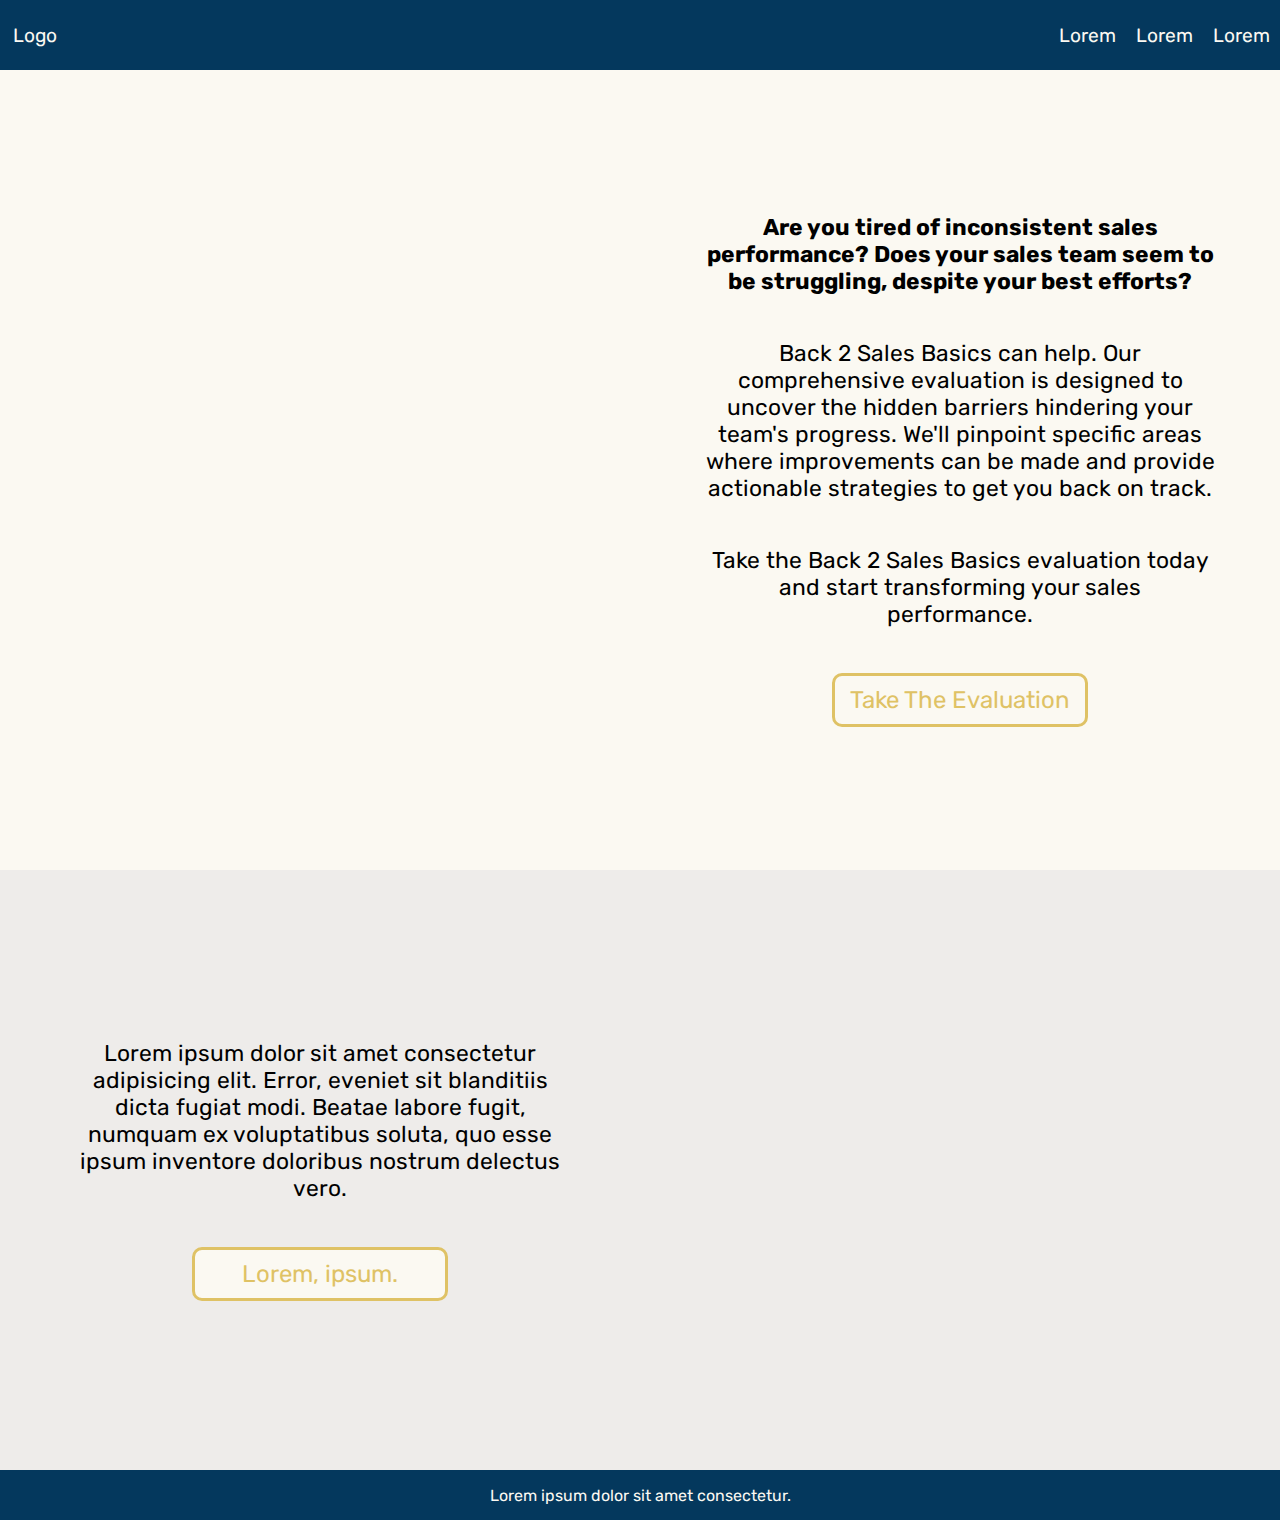
<file: index.html>
<!DOCTYPE html>
<html lang="en">

<head>
    <meta charset="UTF-8">
    <meta name="viewport" content="width=device-width, initial-scale=1.0">
    <title>Back To Sales Basics</title>

    <link rel="preconnect" href="https://fonts.googleapis.com">
    <link rel="preconnect" href="https://fonts.gstatic.com" crossorigin>
    <link href="https://fonts.googleapis.com/css2?family=Rubik:ital,wght@0,300..900;1,300..900&display=swap" rel="stylesheet">

    <script src="https://brm.io/matter-js/build/matter.min.js"></script>
    <script type="module" src="js/index.js"></script>
    <script src="js/elements.js"></script>

    <link rel="stylesheet" type="text/css" href="css/index.css">
</head>

<body>
    <b2sb-toolbar></b2sb-toolbar>
    <div class="sections">
        <div class="hori-section matter-wrapper" matter-index="0">
            <div></div>
            <div>
                <p><strong>Are you tired of inconsistent sales performance? Does your sales team seem to be struggling, despite your best efforts?</strong></p>
                <p>Back 2 Sales Basics can help. Our comprehensive evaluation is designed to uncover the hidden barriers hindering your team's progress. We'll pinpoint specific areas where improvements can be made and provide actionable strategies to get you back on track.</p>
                <!-- <p>Don't let inconsistent sales performance hold your business back. By gaining a deeper understanding of your sales performance, management process, and team dynamics, you can build a stronger, more successful sales team.</p> -->
                <p>Take the Back 2 Sales Basics evaluation today and start transforming your sales performance.</p>
                <a class="button" href="quiz.html">Take The Evaluation</a>
            </div>
        </div>
        <div class="small-hori-section">
            <div>
                <p>Lorem ipsum dolor sit amet consectetur adipisicing elit. Error, eveniet sit blanditiis dicta fugiat modi. Beatae labore fugit, numquam ex voluptatibus soluta, quo esse ipsum inventore doloribus nostrum delectus vero.</p>
                <a class="button" href="">Lorem, ipsum.</a>
            </div>
            <div></div>
        </div>
    </div>
    <b2sb-footer></b2sb-footer>
</body>

</html>
</file>
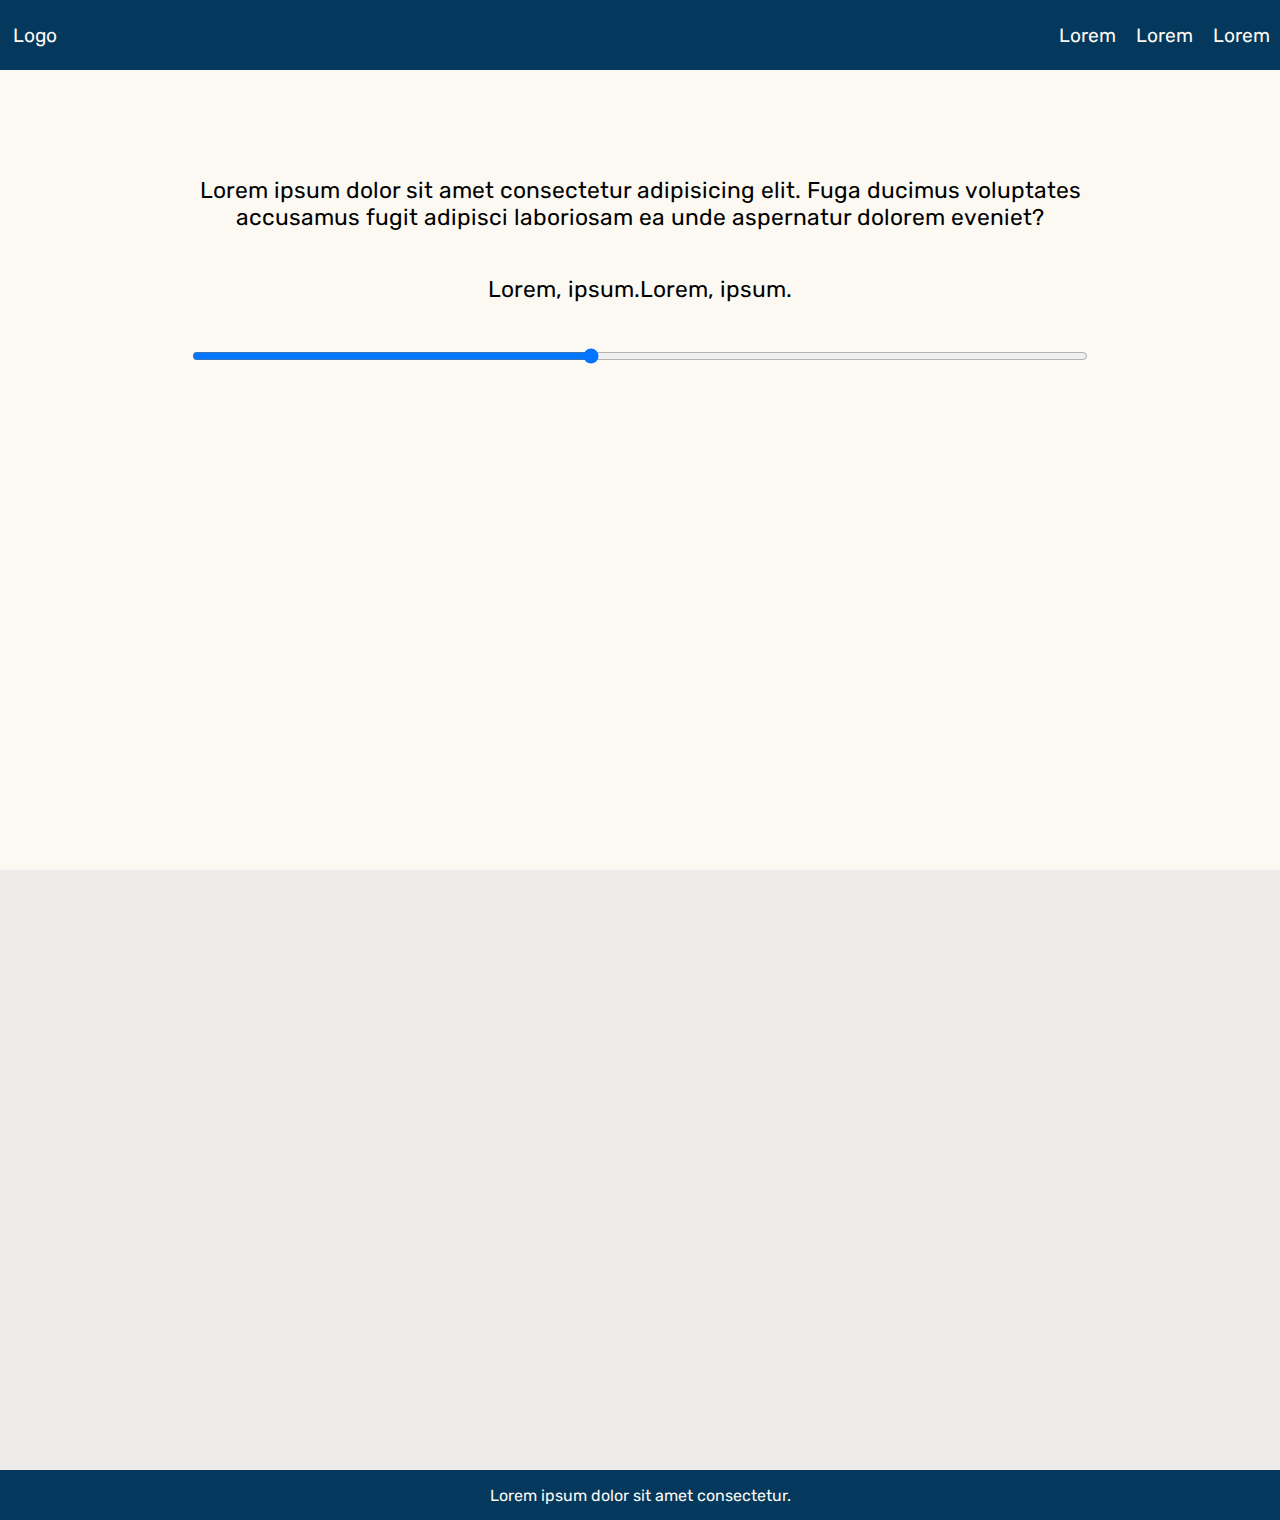
<file: quiz.html>
<!DOCTYPE html>
<html lang="en">

<head>
    <meta charset="UTF-8">
    <meta name="viewport" content="width=device-width, initial-scale=1.0">
    <title>Back To Sales Basics Quiz</title>

    <link rel="preconnect" href="https://fonts.googleapis.com">
    <link rel="preconnect" href="https://fonts.gstatic.com" crossorigin>
    <link href="https://fonts.googleapis.com/css2?family=Rubik:ital,wght@0,300..900;1,300..900&display=swap" rel="stylesheet">

    <script src="https://brm.io/matter-js/build/matter.min.js"></script>
    <script type="module" src="js/index.js"></script>
    <script src="js/elements.js"></script>

    <link rel="stylesheet" type="text/css" href="css/index.css">
</head>

<body>
    <b2sb-toolbar></b2sb-toolbar>
    <div class="sections">
        <div class="vert-section">
            <div>
                <p>Lorem ipsum dolor sit amet consectetur adipisicing elit. Fuga ducimus voluptates accusamus fugit adipisci laboriosam ea unde aspernatur dolorem eveniet?</p>
                <div class="slider-labels">
                    <p>Lorem, ipsum.</p>
                    <p>Lorem, ipsum.</p>
                </div>
                <input type="range" min="1" max="10" value="5" class="slider">
            </div>
        </div>
        <div class="small-vert-section matter-wrapper" matter-index="1">
            <!-- <div class="quiz-result">
                <img class="range" src="png/range.png">
                <img class="arrow" src="png/rangeArrow.png">
            </div> -->
            <div></div>
            <div class="quiz-result">
                <h3></h3>
                <p></p>
            </div>
        </div>
    </div>
    <b2sb-footer></b2sb-footer>
</body>

</html>
</file>
<file: css/index.css>
:root {
    --color-1: #04385D;
    --color-2: #fbf9f2;
    --color-3: #DFC265;
    --color-4: #eeecea;
    --color-poor: #E82B2B;
    --color-needs-improvement: #E5992E;
    --color-acceptable: #E5E533;
    --color-excellent: #35DC35;
    --padding: 10px;
}

* {
    margin: 0px;
    box-sizing: border-box;
    font-family: "Rubik", sans-serif;
}

p {
    font-size: 0.95em;
}

.matter-wrapper {
    position: relative;
}

.matter-wrapper>canvas {
    position: absolute;
    /* https://stackoverflow.com/questions/11802788/get-rid-of-padding-margin-around-canvas-element */
    display: block;
    z-index: -10;
}

/* #region Scrollbar */

::-webkit-scrollbar {
    width: var(--padding);
}

::-webkit-scrollbar-track {
    background: var(--color-4);
}

::-webkit-scrollbar-thumb {
    background: var(--color-1);
}

::-webkit-scrollbar-thumb:hover {
    background: var(--color-3);
}

/* #endregion */

/* #region Toolbar */

b2sb-toolbar {
    display: flex;
    flex-flow: row nowrap;
    justify-content: center;
    align-items: center;
    position: sticky;
    top: 0px;
    width: 100%;
    min-height: 70px;
    z-index: 10;
    background-color: var(--color-1);
}

.toolbar-button,
b2sb-toolbar>a {
    font-size: larger;
    color: var(--color-2);
    display: flex;
    text-decoration: none;
    padding: var(--padding);
    min-width: 70px;
    min-height: 70px;
    justify-content: center;
    align-items: center;
    text-align: center;
    transition: background-color 0.15s ease, color 0.15s ease;
}

.toolbar-button:hover {
    color: var(--color-1);
    background-color: var(--color-3);
}

/* #endregion */

/* #region Sections */

.large-hori-section,
.large-vert-section,
.hori-section,
.vert-section,
.small-hori-section,
.small-vert-section {
    display: grid;
    grid-template-rows: 1fr;
    grid-template-columns: 1fr;
    text-align: center;
    font-size: x-large;
    background-color: var(--color-4);
}

.large-hori-section>div,
.large-vert-section>div,
.hori-section>div,
.vert-section>div,
.small-hori-section>div,
.small-vert-section>div {
    display: flex;
    flex-flow: column nowrap;
    gap: 5vh;
    align-items: center;
    justify-content: center;
}

.large-hori-section,
.hori-section,
.small-hori-section {
    grid-template-columns: 1fr 1fr;
}

.large-hori-section>div,
.hori-section>div,
.small-hori-section>div {
    padding: 5vh 5vw;
}

.large-vert-section,
.vert-section,
.small-vert-section {
    grid-template-rows: 1fr 1fr;
}

.large-vert-section>div,
.vert-section>div,
.small-vert-section>div {
    padding: 0vh 15vw;
}

.small-hori-section,
.small-vert-section {
    height: 600px;
}

.hori-section,
.vert-section {
    height: 800px;
}

.large-hori-section,
.large-vert-section {
    height: 1000px;
}

.sections>.large-hori-section:nth-child(odd),
.sections>.large-vert-section:nth-child(odd),
.sections>.hori-section:nth-child(odd),
.sections>.vert-section:nth-child(odd),
.sections>.small-hori-section:nth-child(odd),
.sections>.small-vert-section:nth-child(odd) {
    background-color: var(--color-2);
}

/* #endregion */

b2sb-footer {
    display: flex;
    flex-flow: column nowrap;
    justify-content: center;
    align-items: center;
    min-height: 50px;
    background-color: var(--color-1);
    text-align: center;
    color: var(--color-2);
}

/* #region Button */

.button {
    display: flex;
    flex-flow: row nowrap;
    justify-content: center;
    min-width: 20vw;
    min-height: 50px;
    padding: var(--padding);
    text-decoration: none;
    color: var(--color-3);
    background-color: var(--color-2);
    border: 3px solid var(--color-3);
    border-radius: var(--padding);
    transition: background-color 0.15s ease, color 0.15s ease, transform 0.2s ease-out;
}

.button:hover {
    color: var(--color-2);
    background-color: var(--color-3);
    transform: scale(1.1, 1.1);
}

/* #endregion */

.slider {
    width: 100%;
}

.slider-labels {
    display: flex;
    flex-flow: row nowrap;
    justify-content: space-between;
}

/* #region Quiz Results */

.quiz-result {
    display: flex;
    flex-flow: column nowrap;
    gap: 5vh;
    opacity: 0;
    transition: opacity 0.75s ease;
}

.poor>h3 {
    color: #E82B2B;
}

.needs-improvement>h3 {
    color: #E5992E;
}

.acceptable>h3 {
    color: #E5E533;
}

.excellent>h3 {
    color: #35DC35;
}

/* #endregion */
</file>
